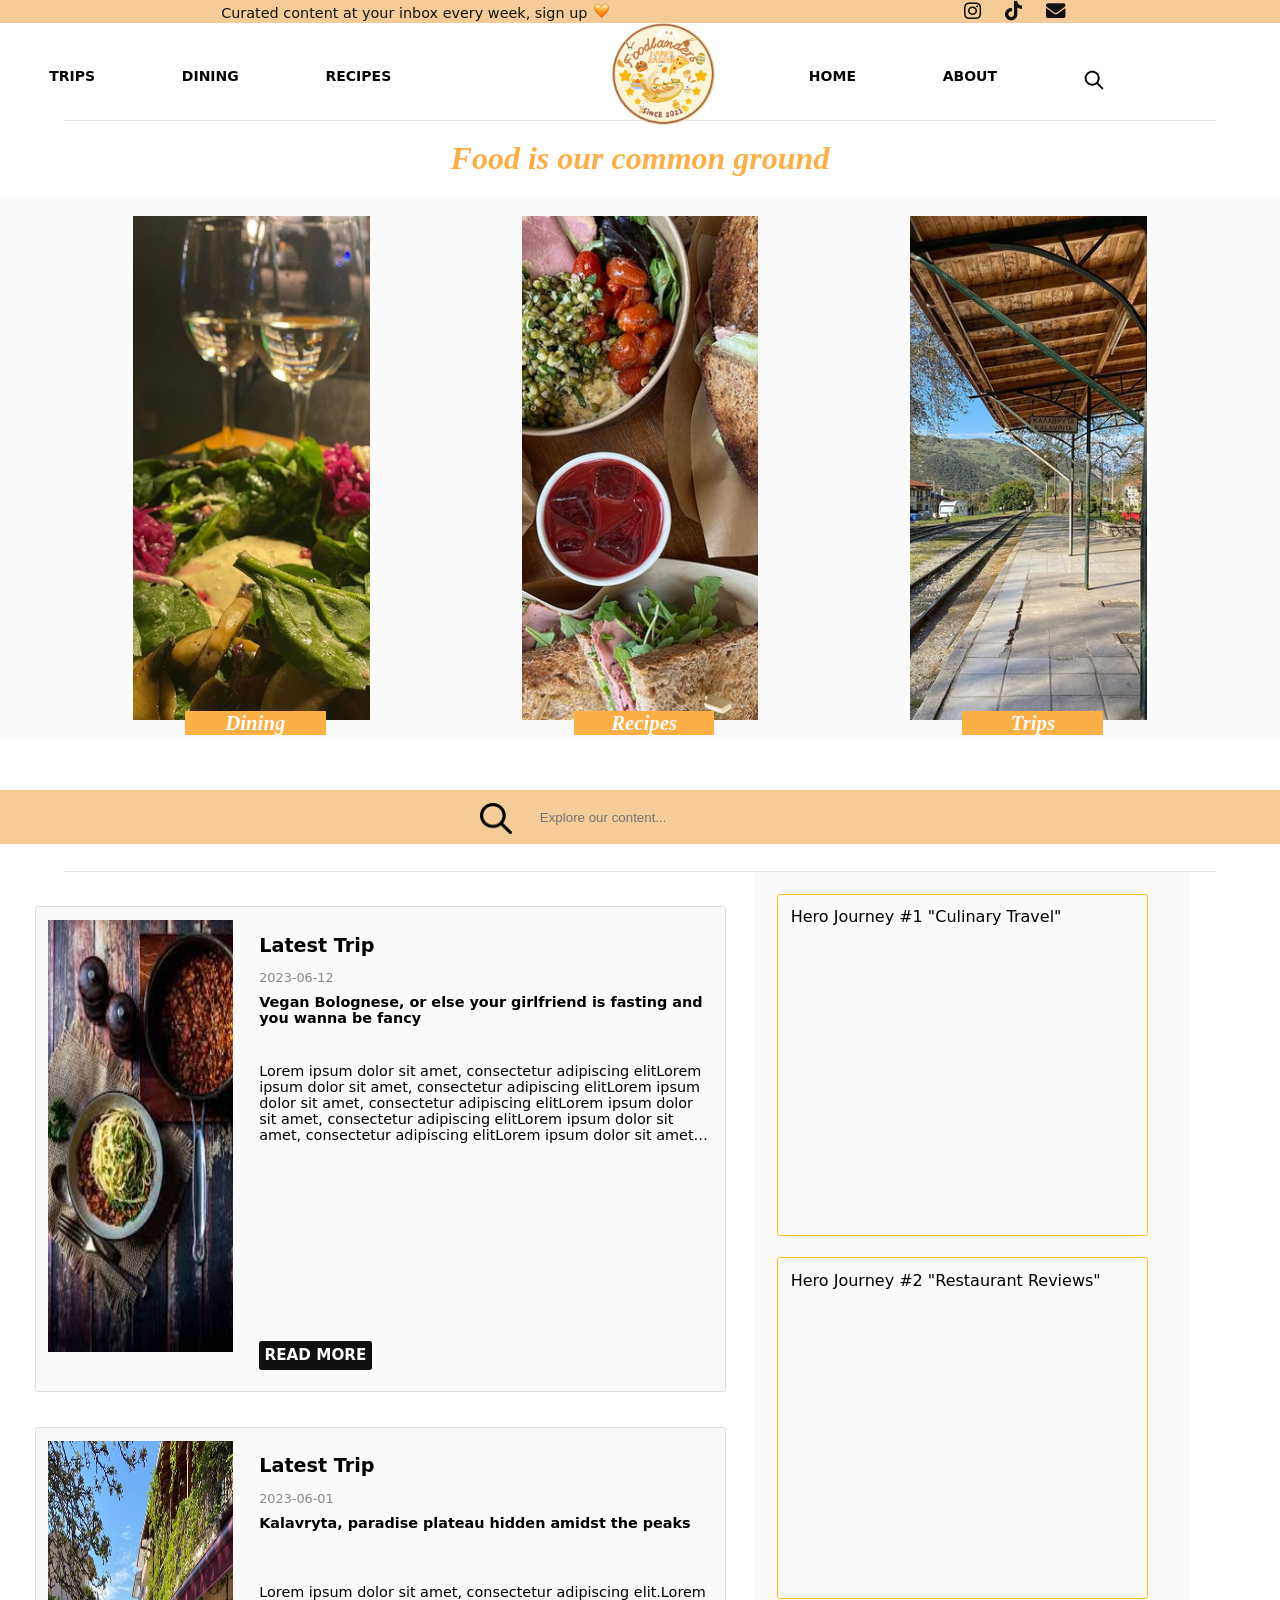
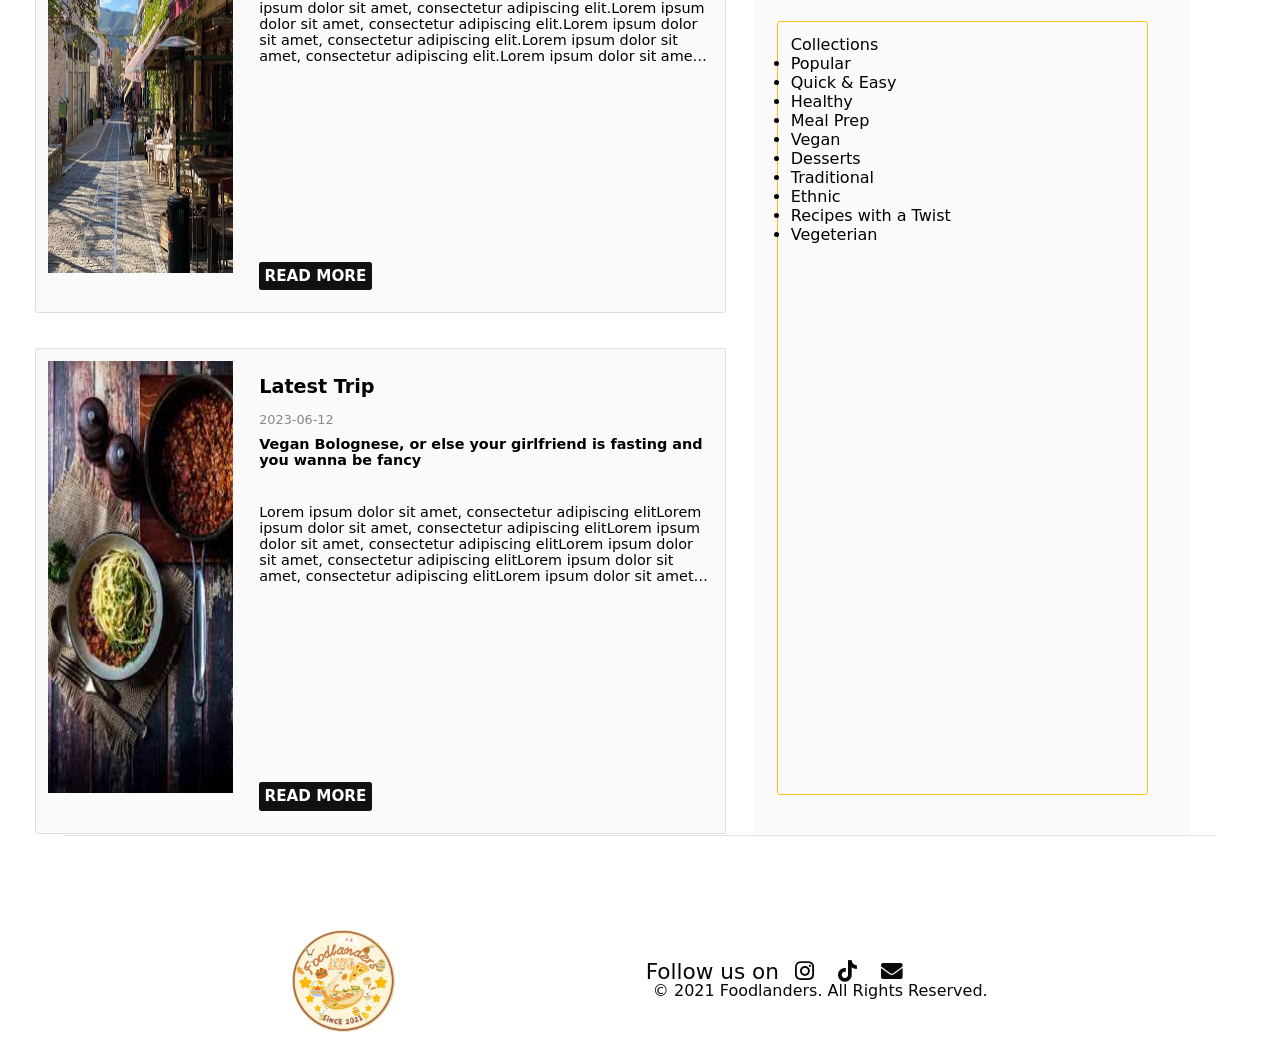
<file: index.html>
<!DOCTYPE html>
<html lang="en">
<head>
    <meta charset="UTF-8">
    <meta http-equiv="X-UA-Compatible" content="IE=edge">
    <meta name="viewport" content="width=device-width, initial-scale=1.0">   <!--For devices-->
    <title>Foodlanders</title>
    <link rel="stylesheet" href="typestyle.css">
    <link rel="stylesheet" href="indexStyle.css">
    <link rel="stylesheet" href="mediaQueries.css">
</head>

<body>

    <div id="header"></div>

    <div class="line"></div>

	<div class="small-content-box">
		<div class="quote"> Food is our common ground </div>
    </div>
    
    <div class="categories"> 
        <div class="case"> 
            <img src="images/landingImages/DiningLanding.png" alt=""> 
            <div href="content/recipes.html" class="card">Dining</div>
        </div>
        <div class="case"> 
            <a href="content/recipes.html"><img src="images/landingImages/RecipesLanding.png" alt="Recipes Category"></a>
            <div class="card">Recipes</div>
        </div>
        <div class="case"> 
            <img src="images/landingImages/TripLanding.png" alt=""> 
            <div class="card">Trips</div>
        </div>
    </div>

    <div class="bar">
        <img src="images/utility/search.png" alt="search" class="lens">

        <div class="search-bar">
            <input type="text" id="searchInput" placeholder="Explore our content...">
        </div>

      <ul id="suggestionList"></ul>
    </div>

    <div class="line"></div>

    
    <div class="core-content">
        <div class="blogs">
            <div class="latest-blog-update">
                <a href="content/recipes/VeganBolognese/veganBolognese.html" class="blog-link">
                <img src="images/recipeImages/VeganBolognese.jpeg" alt="Latest Blog Update" class="blog-image">
            </a>
            <div class="blog-text">
                <h2 class="blog-title">Latest Trip</h2>
                <p class="blog-date">2023-06-12</p>
                <p class="blog-description">Vegan Bolognese, or else your girlfriend is fasting and you wanna be fancy</p>
                <p class="blog-content">Lorem ipsum dolor sit amet, consectetur adipiscing elitLorem ipsum dolor sit amet, consectetur adipiscing elitLorem ipsum dolor sit amet, consectetur adipiscing elitLorem ipsum dolor sit amet, consectetur adipiscing elitLorem ipsum dolor sit amet, consectetur adipiscing elitLorem ipsum dolor sit amet, consectetur adipiscing elitLorem ipsum dolor sit amet, consectetur adipiscing elitLorem ipsum dolor sit amet, consectetur adipiscing elitLorem ipsum dolor sit amet, consectetur adipiscing elit </p>
                <div class="read-more-container">
                    <a href="content/recipes/VeganBolognese/veganBolognese.html" class="read-more">Read More</a></div>
                </div>
            </div>


            <div class="latest-blog-update">
                <a href="content/trips/kalavryta.html" class="blog-link">
                <img src="images/tripImages/KalavrytaCity.png" alt="Latest Blog Update" class="blog-image">
                </a>
            <div class="blog-text">
                <h2 class="blog-title">Latest Trip</h2>
                <p class="blog-date">2023-06-01</p>
                <p class="blog-description">Kalavryta, paradise plateau hidden amidst the peaks </p>
                <p class="blog-content">Lorem ipsum dolor sit amet, consectetur adipiscing elit.Lorem ipsum dolor sit amet, consectetur adipiscing elit.Lorem ipsum dolor sit amet, consectetur adipiscing elit.Lorem ipsum dolor sit amet, consectetur adipiscing elit.Lorem ipsum dolor sit amet, consectetur adipiscing elit.Lorem ipsum dolor sit amet, consectetur adipiscing elit.Lorem ipsum dolor sit amet, consectetur adipiscing elit. </p>
                <div class="read-more-container">
                    <a href="images/tripImages/KalavrytaCity.png" class="read-more">Read More</a></div>
                </div>
            </div>


            <div class="latest-blog-update">
                <a href="content/recipes/VeganBolognese/veganBolognese.html" class="blog-link">
                <img src="images/recipeImages/VeganBolognese.jpeg" alt="Latest Blog Update" class="blog-image">
            </a>
            <div class="blog-text">
                <h2 class="blog-title">Latest Trip</h2>
                <p class="blog-date">2023-06-12</p>
                <p class="blog-description">Vegan Bolognese, or else your girlfriend is fasting and you wanna be fancy</p>
                <p class="blog-content">Lorem ipsum dolor sit amet, consectetur adipiscing elitLorem ipsum dolor sit amet, consectetur adipiscing elitLorem ipsum dolor sit amet, consectetur adipiscing elitLorem ipsum dolor sit amet, consectetur adipiscing elitLorem ipsum dolor sit amet, consectetur adipiscing elitLorem ipsum dolor sit amet, consectetur adipiscing elitLorem ipsum dolor sit amet, consectetur adipiscing elitLorem ipsum dolor sit amet, consectetur adipiscing elitLorem ipsum dolor sit amet, consectetur adipiscing elit </p>
                <div class="read-more-container">
                    <a href="content/recipes/VeganBolognese/veganBolognese.html" class="read-more">Read More</a></div>
                </div>
            </div>
        </div>
        <div class="side-section">
            <div class="trending">
                Hero Journey #1 "Culinary Travel"
            </div>
            <div class="trending">
                Hero Journey #2 "Restaurant Reviews"
            </div>
            <div class="trending">
                Collections
                <ul>
                    <li><a href="https://www.flickr.com/photos/lego7/35678065560">Popular</a></li>
                    <li><a href="https://www.flickr.com/photos/lego7/35678065560">Quick & Easy</a></li>
                    <li><a href="https://www.flickr.com/photos/lego7/35678065560">Healthy</a></li>
                    <li><a href="https://www.flickr.com/photos/lego7/35678065560">Meal Prep</a></li>
                    <li><a href="https://www.flickr.com/photos/lego7/35678065560">Vegan</a></li>
                    <li><a href="https://www.flickr.com/photos/lego7/35678065560">Desserts</a></li>
                    <li><a href="https://www.flickr.com/photos/lego7/35678065560">Traditional</a></li>
                    <li><a href="https://www.flickr.com/photos/lego7/35678065560">Ethnic</a></li>
                    <li><a href="https://www.flickr.com/photos/lego7/35678065560">Recipes with a Twist</a></li>
                    <li><a href="https://www.flickr.com/photos/lego7/35678065560">Vegeterian</a></li>


                </ul>
            </div>
        </div>
    </div>  
    <div class="line"></div>
    
    <div id="footer"></div>
 

<script src="linker.js"></script>  


</body>
</html>
</file>
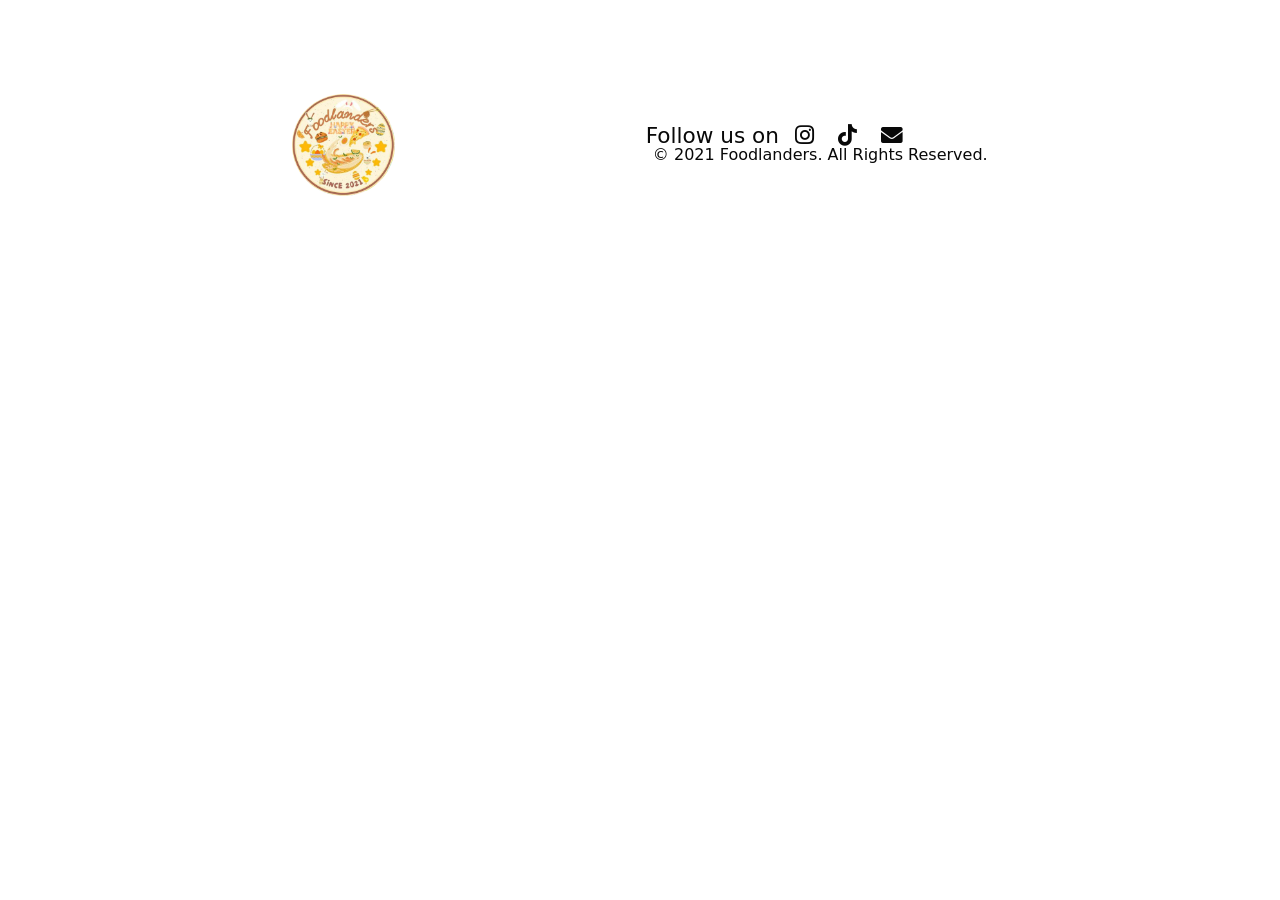
<file: footer.html>
<!DOCTYPE html>
<html lang="en">
<head>
    <meta charset="UTF-8">
    <meta http-equiv="X-UA-Compatible" content="IE=edge">
    <meta name="viewport" content="width=device-width, initial-scale=1.0">   <!--For devices-->
    <title>Foodlanders</title>
    <link rel="stylesheet" href="typestyle.css">
    <link rel="stylesheet" href="header.css">
    <link rel="stylesheet" href="footer.css">
    <link rel="stylesheet" href="mediaQueries.css">
    <link rel="stylesheet" href="https://cdnjs.cloudflare.com/ajax/libs/font-awesome/5.15.3/css/all.min.css" />  <!--socialmedia icons-->
</head>

<body>

    <div class="panel-end">
        <img src="images/utility/334711530_1368778470548537_670051939763938972_n.jpg" alt="" class="small-round-image">  
        <div class="text-item">
        <div class="social-media">
            Follow us on
            <a href="https://www.instagram.com/" target="_blank"><i class="fab fa-instagram"></i></a>
            <a href="https://www.tiktok.com/" target="_blank"><i class="fab fa-tiktok"></i></a>
            <a href="mailto:foodlanders_ath@gmail.com" target="_blank"> <i class="fa fa-envelope"></i></a>
         </div>  
        <div class="footer">  © 2021 Foodlanders. All Rights Reserved.
        </div>
        </div> 
    </div>


</body>
</html>
</file>
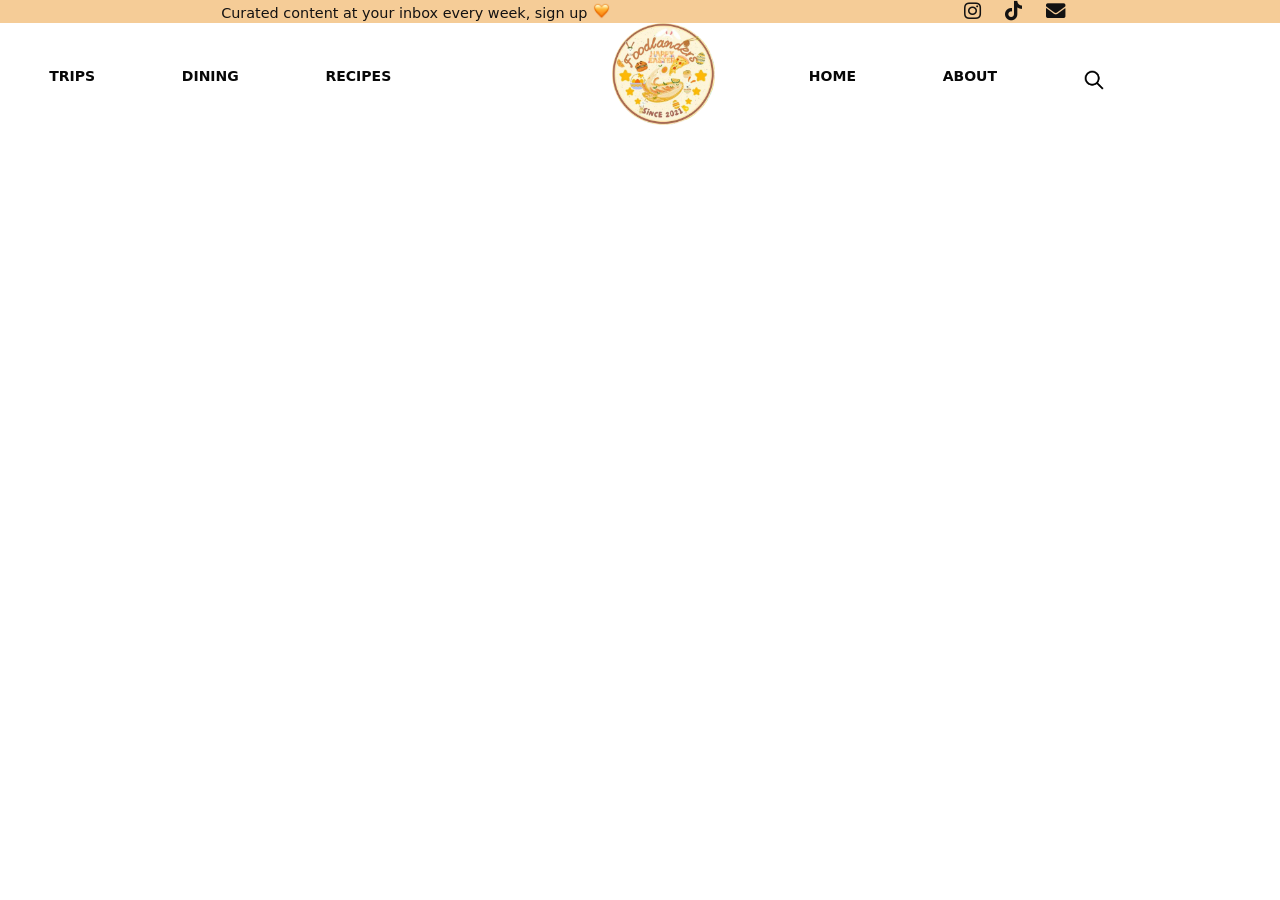
<file: header.html>
<!DOCTYPE html>
<html lang="en">
<head>
    <meta charset="UTF-8">
    <meta http-equiv="X-UA-Compatible" content="IE=edge">
    <meta name="viewport" content="width=device-width, initial-scale=1.0">   <!--For devices-->
    <title>Header</title>
    <link rel="stylesheet" href="typestyle.css">
    <link rel="stylesheet" href="header.css">
    <link rel="stylesheet" href="mediaQueries.css">
    <link rel="stylesheet" href="https://cdnjs.cloudflare.com/ajax/libs/font-awesome/5.15.3/css/all.min.css" />  <!--socialmedia icons-->
</head>

<body>

    <div class="filler">
        <div class="text-item">
            Curated content at your inbox every week, <a href="newsletter.html" class="newsletter-link">sign up <img src="images/utility/heart.png" alt="heart" class="heart"></a></p>
        </div>
        <div class="social-media">
               <a href="https://www.instagram.com/foodlanders_ath/" target="_blank"><i class="fab fa-instagram"></i></a>
               <a href="https://www.tiktok.com/" target="_blank"><i class="fab fa-tiktok"></i></a>
               <a href="mailto:foodlanders_ath@gmail.com" target="_blank"> <i class="fa fa-envelope"></i></a>
        </div>  
    </div>
    <div class="panel">
        <div class="listing-horizontal">
            <ul>
                <li><a href="https://www.flickr.com/photos/lego7/35678065560">Trips</a></li>
                <li><a href="https://www.flickr.com/photos/lego7/35678065560">Dining</a></li>
                <li><a href="https://www.flickr.com/photos/lego7/35678065560">Recipes</a></li>
            </ul>
        </div>
        <a href="index.html"><img src="images/utility/334711530_1368778470548537_670051939763938972_n.jpg" alt="" class="small-round-image"></a>
        <div class="listing-horizontal">
            <ul>
                <li><a href="https://www.flickr.com/photos/lego7/35678065560">Home</a></li>
				<li><a href="index.html">About</a></li>
                <li><a href="https://www.flickr.com/photos/lego7/35678065560"></a><img src="images/utility/search.png" alt="search" class="lens"></li>  
            </ul>
        </div>
    </div>

</body>
</html>
</file>
<file: typestyle.css>
*{
    box-sizing: border-box;
    margin: 0;
    padding: 0;
    text-decoration: none;
    color: inherit;
    }
    
body {
margin: 0;
}
html {
font-size: 10px; /* You can adjust this value based on your preference */
font-family: ConsulSans-750, system-ui, -apple-system, BlinkMacSystemFont, Segoe UI, Roboto, Helvetica Neue, Arial, Noto Sans, sans-serif, Apple Color Emoji, Segoe UI Emoji, Segoe UI Symbol, Noto Color Emoji;
}
</file>
<file: indexStyle.css>
/*

Combination Breakpoints:

Width X Height : 480 X 768, 768 X 1024  (portrait)
Height X Width : 768 X 480, 1024 X 728 (landscape)
Above 1k both PC
*/
/* For buttons & links I need around 22.5 vw*/

/*
*{
    border: 1px solid #2ac75f;
}
/

/*
*::after {
    content: attr(class);
    display: inline-block;
    background-color: #333;
    color: #fff;
    padding: 2px 4px;
    margin-left: 5px;
    font-size: 12px;
    font-family: Arial, sans-serif;
  }
  */

.line {
border-bottom: 0.05208333vw solid rgb(231, 225, 225); /* 1px / 1920px = 0.0005208333 */
padding: 0.5px;
margin-left: 5%; /*15*/
margin-right: 5%;
}

.small-content-box {
display: flex;
align-items: center ;
justify-content: center;
padding: 1.04166667vw; /* 20px / 1920px = 0.0104166667 */
font-family: 'Great Vibes', cursive;
font-style: italic;
}
.quote {
font-size: 2.2rem; /* Equivalent to 32px (2 * 16px) */
text-align: center;
font-family: 'Times New Roman', Times, serif;
font-weight: bold;
color: #fcaf45;
padding: 2.08333333vw; /* 40px / 1920px = 0.0208333333 */
}

.categories {
color: #1f2937;
font-size: 2rem; /* Equivalent to 32px (2 * 16px) */
background-color: #fafafa;
display: flex;
align-items: center;
justify-content: space-evenly;
padding: 1.875vw; 
}
    .categories img {
        max-width: 100%;
        object-fit: cover;
        height: 33vh;
        width: 70vw;
    }
    .case {
    font-size: 0.75rem; /* Equivalent to 12px (0.75 * 16px) */
    font-weight: 100;
    margin: 1.5vw; /* 40px / 1920px = 0.0208333333 */
    max-width: 100%; /* 320px / 1920px = 0.1666666667 */
    width: 32vw;
    height:  auto; /* 440px / 967px = 0.228125 */
    position: relative;
    }
        .case:hover {
        /* transform: scale(1.1);*/
        opacity: 0.8;
        transform: scale(1.075)
        }
        .case:nth-child(1) {
        margin-left:0.33%; /*15% in large screens*/
        margin-right:0.33%;
        }
        .case:nth-child(3) {
        margin-left:0.33%;
        margin-right:0.33%;
        }
    .card {
    font-size: 1.3rem; 
    font-weight: 100;
    font-weight: bold;
    font-family: 'Great Vibes', cursive;
    font-style: italic;
    background-color: #fcaf45;
    color: rgb(255, 255, 255);
    /*Enlarge Box & align text inside it*/
    margin-left: 35%; 
    position: absolute;
    margin-top: -3.6vw; 
    padding: 2%;
    width: 11vw;
    display: flex;
    align-items: center;
    justify-content: space-evenly;
    }

.bar{
    background-color: #f5cb94f6;
    color: rgb(19, 18, 18);
    font-size: 0.9rem; /* Equivalent to 12px (0.75 * 16px) */
    display: flex;
    align-items: center;
    justify-content: space-evenly;
    margin-top: 4%;
    margin-bottom: 2%;
    padding: 1%;
}
    .bar .lens {
    width: 3.5vw; 
    height: auto; 
    margin-bottom: -0.30vh;
    margin-left: 15%;
    }
    .search-bar input[type="text"] {
    width: 100%;
    height: 3%;
    flex: 1;
    border: none;
    background: none;
    }


.side-section {
    display: none; /* Hide the container by default */
    }

.latest-blog-update {
background-color: #fafafa;
border: 0.05vw solid #ddd; /* 1px / 1920px = 0.0005208333 */
border-radius: 0.20vw; /* 4px / 1920px = 0.0020833333 */
padding: 1vw; /* 20px / 1920px = 0.0104166667 */
height: 26vh;
width: 90vw;/* 33wv in large*/
display: flex;
margin-top: 5%; /* 3px / 967px = 0.003125 */
margin-left: 5%; /* 20% in large*/
}
    .blog-image {
    width: 90vw; /*70 in large*/
    height: 25vh; 
    margin-right: 2vw; 
    max-width: 100%;
    display: block;
    }
    .blog-text {
    font-size: .9rem; 
    margin-left: 4%;
    position: relative; /*for read more static*/
    overflow: hidden; /*for text overflw*/
    width: 180%; /*for text overflw, hard sets the containers width*/
    }
        .blog-link {
        color: #333;
        }
        .blog-title {
        font-size: 1.2rem; /* 0.93 large */
        margin-top: 3%; /*0;*/
        margin-bottom: 3%;
        }
        .blog-date {
        color: #888;
        font-size: 0.8rem; /* 14px / 1920px = 0.0072916667 */
        margin-top: 0.25w; /* 5px / 1920px = 0.0026041667 */
        }
        .blog-description {
        margin-top: 2%; 
        margin-bottom: 2%; 
        font-weight: bold;
        height: 13% ; /* Adjust this so that desceiption size does not affect text */
        }
        .blog-content{
        display: -webkit-box;
        -webkit-line-clamp: 5; /* Adjust this value to control the number of lines before truncating */
        -webkit-box-orient: vertical;
        text-overflow: ellipsis;
        overflow: hidden;
        }

        .read-more-container {
        margin-top: 1%; /*25%*/
        display: inline-block;
        background-color: #000000ee;
        padding: 0.41666667vw 0.41666667vw; 
        border-radius: 0.20833333vw; 
        position: absolute;
        bottom: 0;
        margin-bottom: 2%;
        }
        a.read-more {
        color: #fff;
        text-decoration: none;
        text-transform: uppercase;
        font-size: 0.95rem; /* 16px / 1920px = 0.0083333333 */
        font-weight: bold;
        text-transform: uppercase;
        }
</file>
<file: mediaQueries.css>
/* Default styles for all devices */
/*330x630 lower limit design | 480x960 max for phones & vice versa, so from 330 to 480 and 630 to 960 its us*/
/*720 x1280 tablets & vice versa*/
/*1280x720 to 1920x1080*/


@media only screen and (orientation: landscape) and (max-width: 960px) {
    html{
        font-size: 12px;
    }
    .filler .social-media{
        margin-left: 0;
    }
    .panel{
        margin-top:2%;
        padding: 2%;
    }
    .listing-horizontal .lens {
    transform: scale(0.925);
    margin-bottom: -2.5%;
    }
    .small-round-image {
        width: 10vw; /* For bigger screen could go up to 8.33*/
        }
    .listing-horizontal .lens {
        width: 1.55vw; 
    }
    .categories img {
        height: 82vh;
    }
    .latest-blog-update {
        height: 64vh;
    }
    .blog-image {
        height: 60vh; 
        width: 60vw;
    }
}


@media only screen  and (min-width: 961px) and (max-width: 1279px) {
    html{
        font-size: 12px;
    }
    .filler .social-media{
        margin-left: 0;
    }
    .panel{
        margin-top:2%;
        padding: 2%;
    }
    .listing-horizontal .lens {
    transform: scale(0.925);
    margin-bottom: -2.5%;
    width: 1.55vw; 
    }
    .small-round-image {
        width: 10vw; /* For bigger screen could go up to 8.33*/
        }
        
    .categories img {
        height: 82vh;
    }
    .latest-blog-update {
        height: 64vh;
    }
    .blog-image {
        height: 60vh; 
        width: 60vw;
    }
}

@media only screen  and (min-width: 1280px) {
    html{
        font-size: 16px;
    }
    .filler .social-media{
        margin-left: 0;
    }
.panel{
        margin-top:0;
        padding: 0;
        margin-left: 0;
        margin-right: 0;
    }
    .listing-horizontal ul,.listing-horizontal  li{ /* This allows UL to go big and Lis to follow*/
        padding-right: 70px;
    }
    .listing-horizontal .lens {
    transform: scale(0.925);
    margin-bottom: -2.5%;
    width: 1.55vw; 
    }
    .small-round-image {
        width: 8vw; /* For bigger screen could go up to 8.33*/ 
    }
.small-content-box {
        padding: 0.5vw; /* 20px / 1920px = 0.0104166667 */
    }
    .quote {
        font-size: 2rem; /* Equivalent to 32px (2 * 16px) */
        padding: 1vw; /* 40px / 1920px = 0.0208333333 */
    }
.categories{
    padding: 0vw; }
    .categories img, .case {
        height: 56vh;
        width: 18.5vw;}
     .card{
        margin-left: 22%; 
        margin-top: -5%; 
        padding: 0;}

    .bar .lens {
        width: 2.5%; /* 20px / 1920px = 0.0104166667 */
        margin-bottom: -0.30vh; /* -4px / 1920px = -0.0020833333 */
        margin-left: 15%;
        margin-right: -20%;
        }
    
    .latest-blog-update {
        height: 54vh;
        width: 54vw;
    }
    .blog-image {
        height: 48vh; 
        width: 36vw;
    }
    .core-content{
        display: flex;
    }
    .side-section{
        display: block; 
        background-color: #fafafa;
        margin-left: 5%;
        width: 34vw;
    }
    .trending{
        border: 0.15vw solid #ffc117; /* 1px / 1920px = 0.0005208333 */
        border-radius: 0.20vw; /* 4px / 1920px = 0.0020833333 */
        padding: 1vw; /* 20px / 1920px = 0.0104166667 */
        height: 38vh;
        width: 29vw;/* 33wv in large*/
        margin-top: 5%; /* 3px / 967px = 0.003125 */
        margin-left: 5%; /* 20% in large*/ 
    }

    .trending:nth-child(3){
        height: 86vh;
    }
}
</file>
<file: header.css>
/*
*{
border: 1px solid #2ac75f;
}
/

/*
*::after {
content: attr(class);
display: inline-block;
background-color: #333;
color: #fff;
padding: 2px 4px;
margin-left: 5px;
font-size: 12px;
font-family: Arial, sans-serif;
}
*/

.filler {
background-color: #f5cb94f6;
color: rgb(19, 18, 18);
font-size: 0.9rem; /* Equivalent to 12px (0.75 * 16px) */
padding: 0.15%;
display: flex;
align-items: center;
justify-content: space-evenly;
} 
    .heart {
    width: 3.5%; /* 16px / 1920px = 0.0083333333 */
    margin-bottom: -0.5%; /* -4px / 1920px = -0.0020833333 */
    }
    .social-media{
    margin-left: -25%;
    transform: scale(1.35)
    }
    .social-media a {
    padding: 0.5vw;
    }
.panel {
font-size: .7rem; /* Equivalent to 16px (1 * 16px) */
text-align: center;
color: #080808;
padding: 5%;
text-transform: uppercase;
font-weight: bold;
display: flex;
align-items: center;
justify-content: space-evenly;
margin-left: 3.5%; 
margin-right: 3.5%; 
padding-top: 2.5vh; /* 46px / 1920px = 0.0249583333 */
margin-bottom: -1vh; /* -66px / 1920px = -0.0356770833 */
}
    .small-round-image {
    width: 20vw; /* For bigger screen could go up to 8.33*/
    height: auto; 
    border-radius: 100%; 
    max-width: 100%; 
    }
    .listing-horizontal:nth-child(1){
    margin-right: 3.5%;
    }
    .listing-horizontal:nth-child(3){
    margin-left: 3.5%;
    }
    .listing-horizontal li {
    padding:1vw ; /*make this a percentage*/
    font-size: .875rem;
    display: inline;
    }
        .listing-horizontal .lens {
        width: 1vw; 
        transform: scale(1.425);
        height: auto; 
        }
</file>
<file: footer.css>
/*
*{
    border: 1px solid #2ac75f;
}
/

/*
*::after {
    content: attr(class);
    display: inline-block;
    background-color: #333;
    color: #fff;
    padding: 2px 4px;
    margin-left: 5px;
    font-size: 12px;
    font-family: Arial, sans-serif;
  }
  */

  .panel-end {
    font-size: 1rem; /* Equivalent to 16px (1 * 16px) */
    text-align: center;
    color: #080808;
    font-weight: 70;
    display: flex;
    align-items: center;
    justify-content: space-evenly; 
    padding: 2.34375vw; /* 45px / 1920px = 0.0234375 */
    margin-left: 0.33%;  /*5% in large screens*/
    margin-right: 0.33%; 
    margin-top: 5%;
    }
</file>
